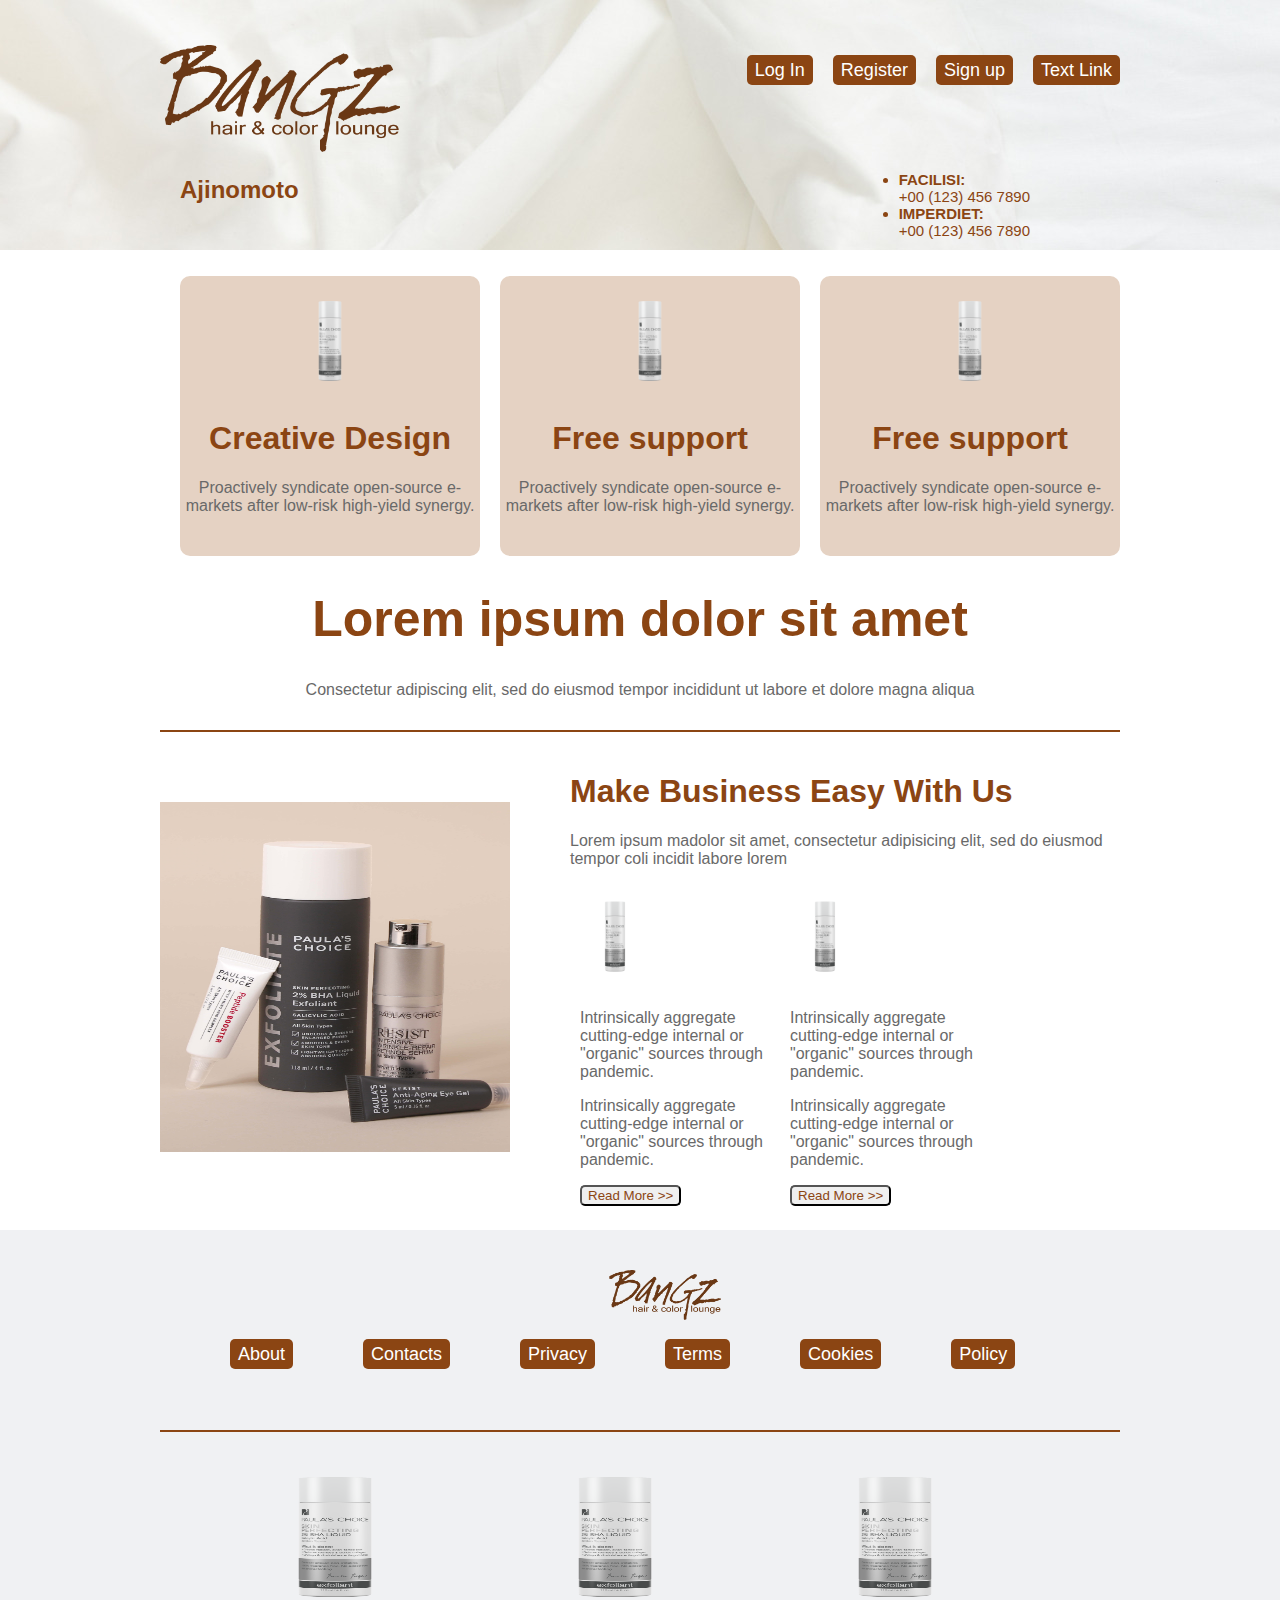
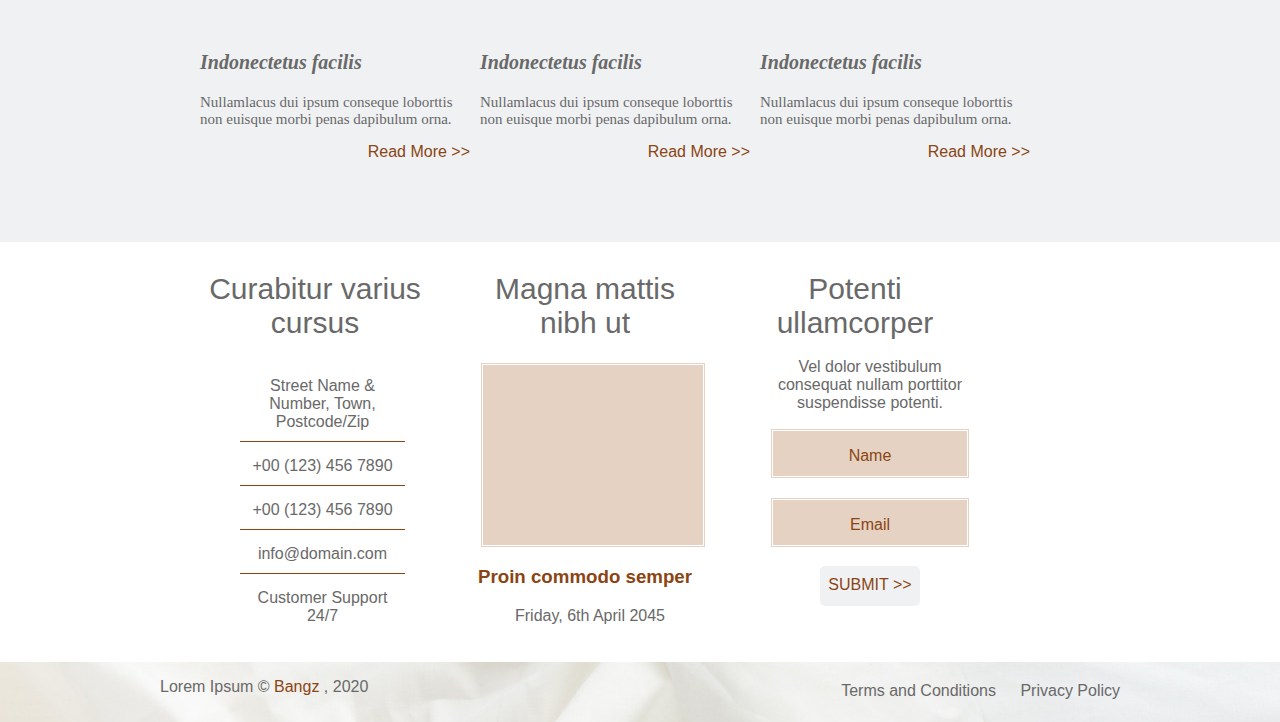
<file: index.html>
<!doctype html>
<html>
<head>
<link rel="stylesheet" type="text/css" href="style.css">
<meta charset="utf-8">
<title> Homework </title>
</head>
 <body>

<div class="wrapper">
                <div class="header">    
		            <div class="top-header">
				         <div class="container">
					           <div class="top-header">
						               <div class="logo">
							            <img src="bangz-logo-brown.png" alt="logo" width="240px">
                                       </div>                                      
						               <div class="right-menu">
							            <ul class="nav">
                                        
							            <li>
								        <a href="#"> Log In</a>
							             </li>
                                         
								      <li>
								     <a href="#">Register </a>
							         </li>
                                     <li>
                                     <a href="#"> Sign up</a>
                                     </li>                                     
                                      <li>
                                     <a href="#"> Text Link</a>
                                     </li>
                                     </ul>
                                      </div>
                                 </div>
                          </div>
                
<!-- top header-->
               <div class="clear"></div>   
               <div class="bottom-header">
                               <div class="container">
                                        <div class="bottom-header">
                                         <div class="header-left">
											 <h2> Ajinomoto </h2>
                                          </div>    
                                          <div class="header-right">                            
                                        <ul class="ulike">
                                        <li><strong>Facilisi:</strong><br>
                                           +00 (123) 456 7890</li>
                                        <li><strong>Imperdiet:</strong><br>
                                           +00 (123) 456 7890</li>
                                         </ul>
                                         </div> 
				                      </div>    
                            </div>    
				    </div>
  <!-- bottom-header-->
    
  <!--header-->
                 
  
   <div class="content">
	         <div class="container">
               
                    <div class="colums">
     	             <img src="hinh/dung-dich-paulas-choice-skin-perfecting-2-bha-liquid-118ml.png" width="80px"> 
                     <h1> Creative Design        </h1>
                     <p class="amater"> Proactively syndicate open-source e-markets after low-risk high-yield synergy. </p>
                     </div>
                     <div class="colums"> 
                     <img src="hinh/dung-dich-paulas-choice-skin-perfecting-2-bha-liquid-118ml.png" alt="hinh giua" width="80px"> 
                      <h1>Free support
                      </h1>
				      <p>Proactively syndicate open-source e-markets after low-risk high-yield synergy.
				      </p>
                     </div>
			         <div class="colums"> 
                     <img src="hinh/dung-dich-paulas-choice-skin-perfecting-2-bha-liquid-118ml.png" alt="hinh giua" width="80px"> 
                    <h1>Free support
                    </h1>
				     <p>Proactively syndicate open-source e-markets after low-risk high-yield synergy.
				    </p>
                     </div>
 
   	            </div>
	</div>
	<!-- content-->
                
      <div class="clear"></div>
              <div class="banner">
         			 <div class="container">
						         <div class="banner-left">
								 <h1 class="bobo">Lorem ipsum dolor sit amet</h1>
								 <p> Consectetur adipiscing elit, sed do eiusmod tempor incididunt ut labore et dolore magna aliqua  </p>
							       </div>
						   	       
                          </div>         
	             </div>

<!-- banner -->
						
		<div class="demo" >
		      			<div class="container">
                                <div class="demos">
								<div class="cloud">
							     <img src="bha-paula-choice-2.jpg" alt="mobile 2" width="350px" height="350px"> 
							    </div>
								  <div class="boss">
									<h1>Make Business Easy With Us
									</h1>
									<p>Lorem ipsum madolor sit amet, consectetur adipisicing elit, sed do eiusmod tempor coli incidit labore lorem
									</p>
                                   
									<div class="wood ">
									<img src="hinh/dung-dich-paulas-choice-skin-perfecting-2-bha-liquid-118ml.png" width="70px">
										<p> Intrinsically aggregate cutting-edge internal or "organic" sources through pandemic.
									</p>
										<p> Intrinsically aggregate cutting-edge internal or "organic" sources through pandemic.
									</p>
										<button> <a href="#"> Read More >> </a></button>   
									</div>
									<div class="wood ">
									<img src="hinh/dung-dich-paulas-choice-skin-perfecting-2-bha-liquid-118ml.png" width="70px">
										<p>Intrinsically aggregate cutting-edge internal or "organic" sources through pandemic.
									</p>
										<p> Intrinsically aggregate cutting-edge internal or "organic" sources through pandemic.
									</p>
								    <button> <a href ="#"> Read More >> </a> </button>
									</div>	
                                    </div>					 
	   					        </div>	
                               </div> 	
<!-- demo-->
      <div class="clear"></div>
      <div class="product">
           <div class="container">
                                  <div class="do">
                                    <img src="bangz-logo-brown.png" width:150px; height="50px">
                       			       
                                        <div class="sale">
                                        
							             <ul class="buy">
                                         <li>
								         <a href="#"> About </a>
							             </li>
                                         <li>
								         <a href="#"> Contacts </a>
							             </li>
                                         <li>
                                         <a href="#"> Privacy </a>
                                         </li>                                     
                                         <li>
                                         <a href="#"> Terms </a>
                                         </li>
                                           <li>
                                         <a href="#"> Cookies </a>
                                         </li>
                                           <li>
                                         <a href="#"> Policy </a>
                                         </li>
                                         </ul>
                                         
                                      </div>                            
                               
              				                					
                    </div>      
            </div>
           
      </div>   
 <!--product-->    
  <div class="middle"> 
               <div class="three-columns">
		    <div class="columns">
			<img src="hinh/dung-dich-paulas-choice-skin-perfecting-2-bha-liquid-118ml.png">
			<div class="text">
				<p class="title">Indonectetus facilis</p>
				<p>Nullamlacus dui ipsum conseque loborttis non euisque morbi penas dapibulum orna.</p>
				<a href="#" class="readmore">Read More >> </a>
			</div>
		</div>
<!--		colum 1-->
		<div class="columns">
			<img src="hinh/dung-dich-paulas-choice-skin-perfecting-2-bha-liquid-118ml.png">
			<div class="text">
				<p class="title">Indonectetus facilis</p>
				<p>Nullamlacus dui ipsum conseque loborttis non euisque morbi penas dapibulum orna.</p>
				<a href="#" class="readmore">Read More >> </a>
			</div>
		</div>
<!--		colum 2-->
		<div class="columns">
			<img src="hinh/dung-dich-paulas-choice-skin-perfecting-2-bha-liquid-118ml.png">
			<div class="text">
				<p class="title">Indonectetus facilis</p>
				<p>Nullamlacus dui ipsum conseque loborttis non euisque morbi penas dapibulum orna.</p>
				<a href="#" class="readmore">Read More >> </a>
			</div>
		</div>
<!--		colum 3-->
	</div>   
    </div>   
<!-- no name -->
<div class="price">
      <div class="container">
	           <div class="top-price">
					     <div class="top">
						 <p class="name">Curabitur varius cursus</p>
						 </div>
					     
                         <div class="bottom">
						 <ul>
							<li>Street Name & Number, Town, Postcode/Zip </li>
							<li>+00 (123) 456 7890</li>
							<li>+00 (123) 456 7890</li>
							<li>info@domain.com</li>
							<li style="border: none;">Customer Support 24/7</li>
						</ul>
				        </div>
                </div>
                <div class="top-price">
					     <div class="toop">
						 <p class="name"> Magna mattis nibh ut </p>
						 </div>
					     <div class="bebmw">
                          <div class="botttom">
                          </div>
						                          
                         <div class="bebos">
                         <h3 style="color:saddlebrown"> Proin commodo semper
                         </h3>
                         <p> Friday, 6th April 2045
                         </p>
                         </div>
                         </div>
                </div>
                <div class="top-price">
					     <div class="toop">
						 <p class="name"> Potenti ullamcorper </p>
						 </div>
                         
					     <div class="local">
                         <p>Vel dolor vestibulum consequat nullam porttitor suspendisse potenti.
                         </p>
                         </div>
                         <div class="toyota">
                         <p style="color:saddlebrown"> Name
                         </p>
						 </div>
                         <br/>
                         <div class="bought">
                         <p style="color:saddlebrown"> Email
                         </p>
                         </div>
                         <br/>
                         <div class="button">
                         <a href="#" class="readmore"> SUBMIT >> </a> 
                       </div>
                </div>
          
       </div>                            
</div>  
            
<!--price-->
<div class="clear"></div>
           <div class="footer">
					<div class="container">
						<p style="float: left;"> Lorem Ipsum © <span style="color: saddlebrown">  Bangz </span>, 2020</p>
						<div class="term" style="float: right;padding-top:20px;">
						    <a href="#">Terms and Conditions</a>
							<a href="#">Privacy Policy</a>
						</div>

					</div>
				</div>
         
		</div>
	</div>
</div>
</div>


</body>
</html>
</file>
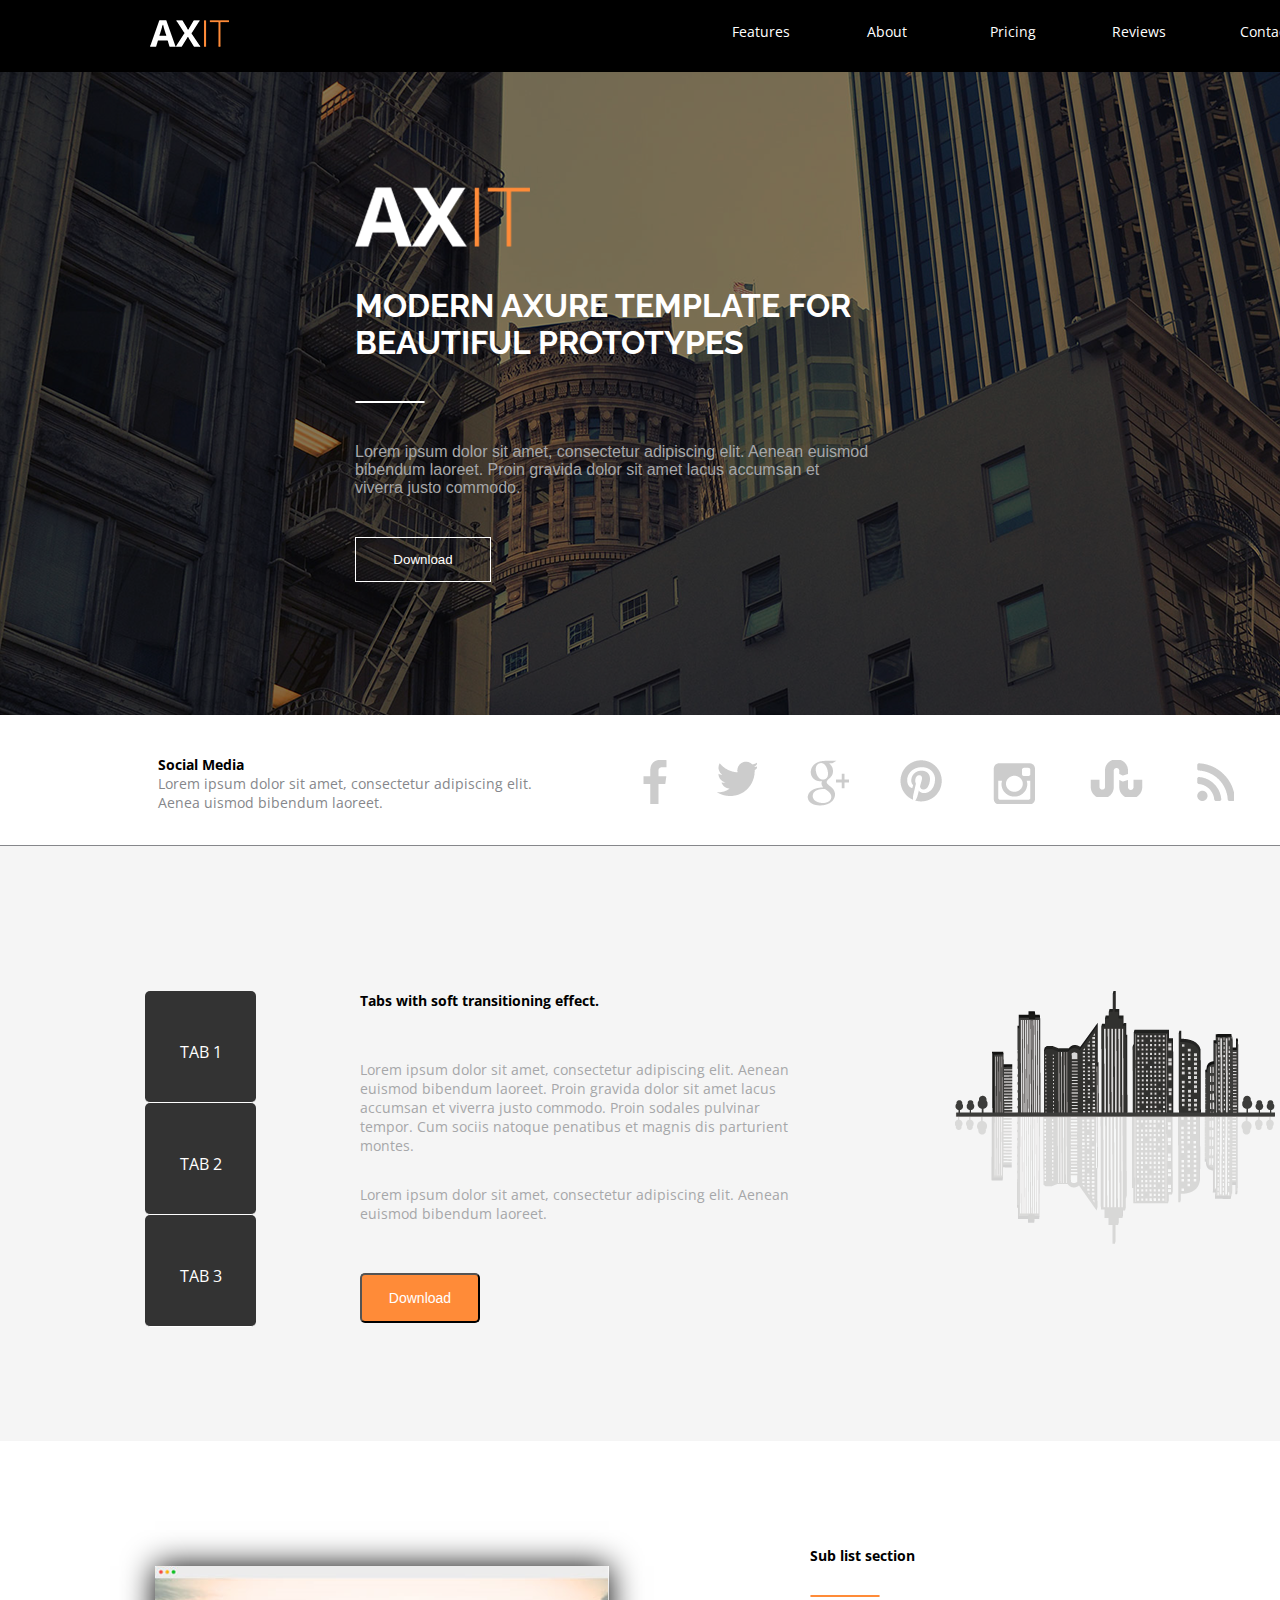
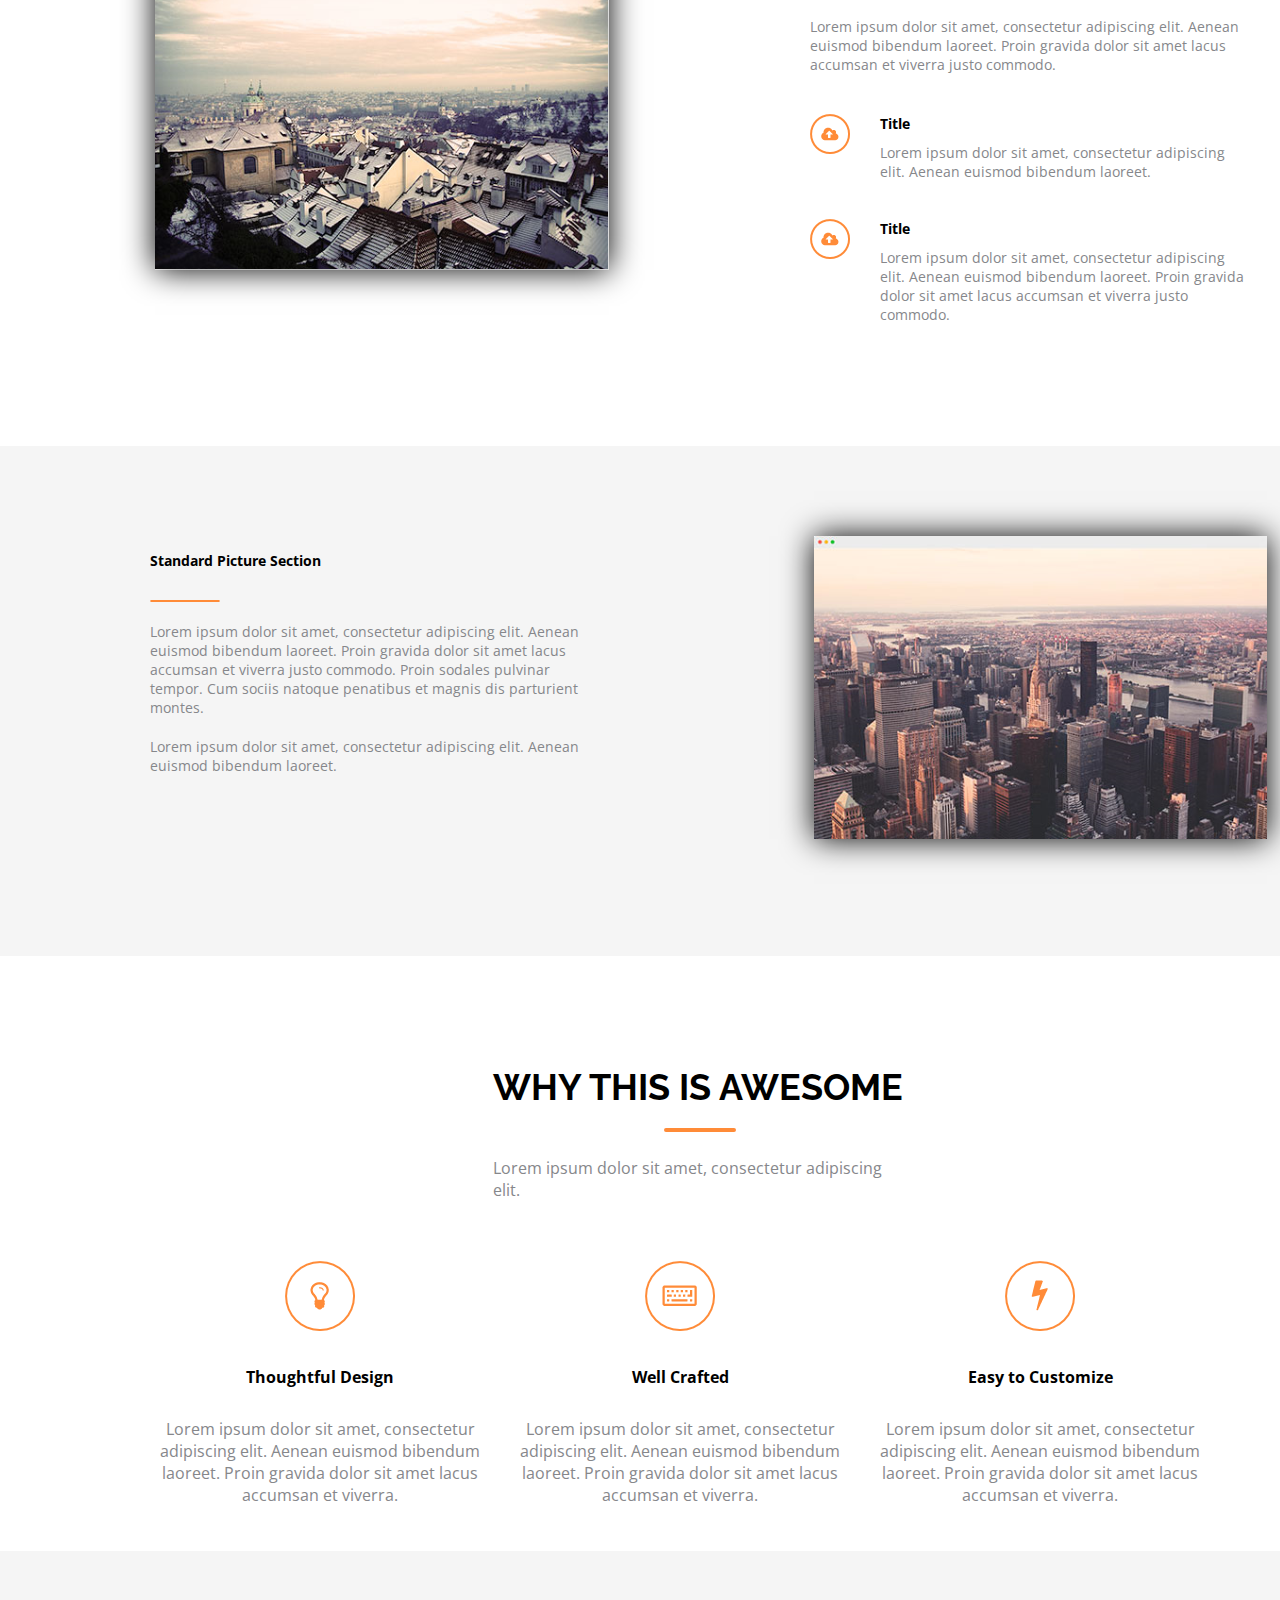
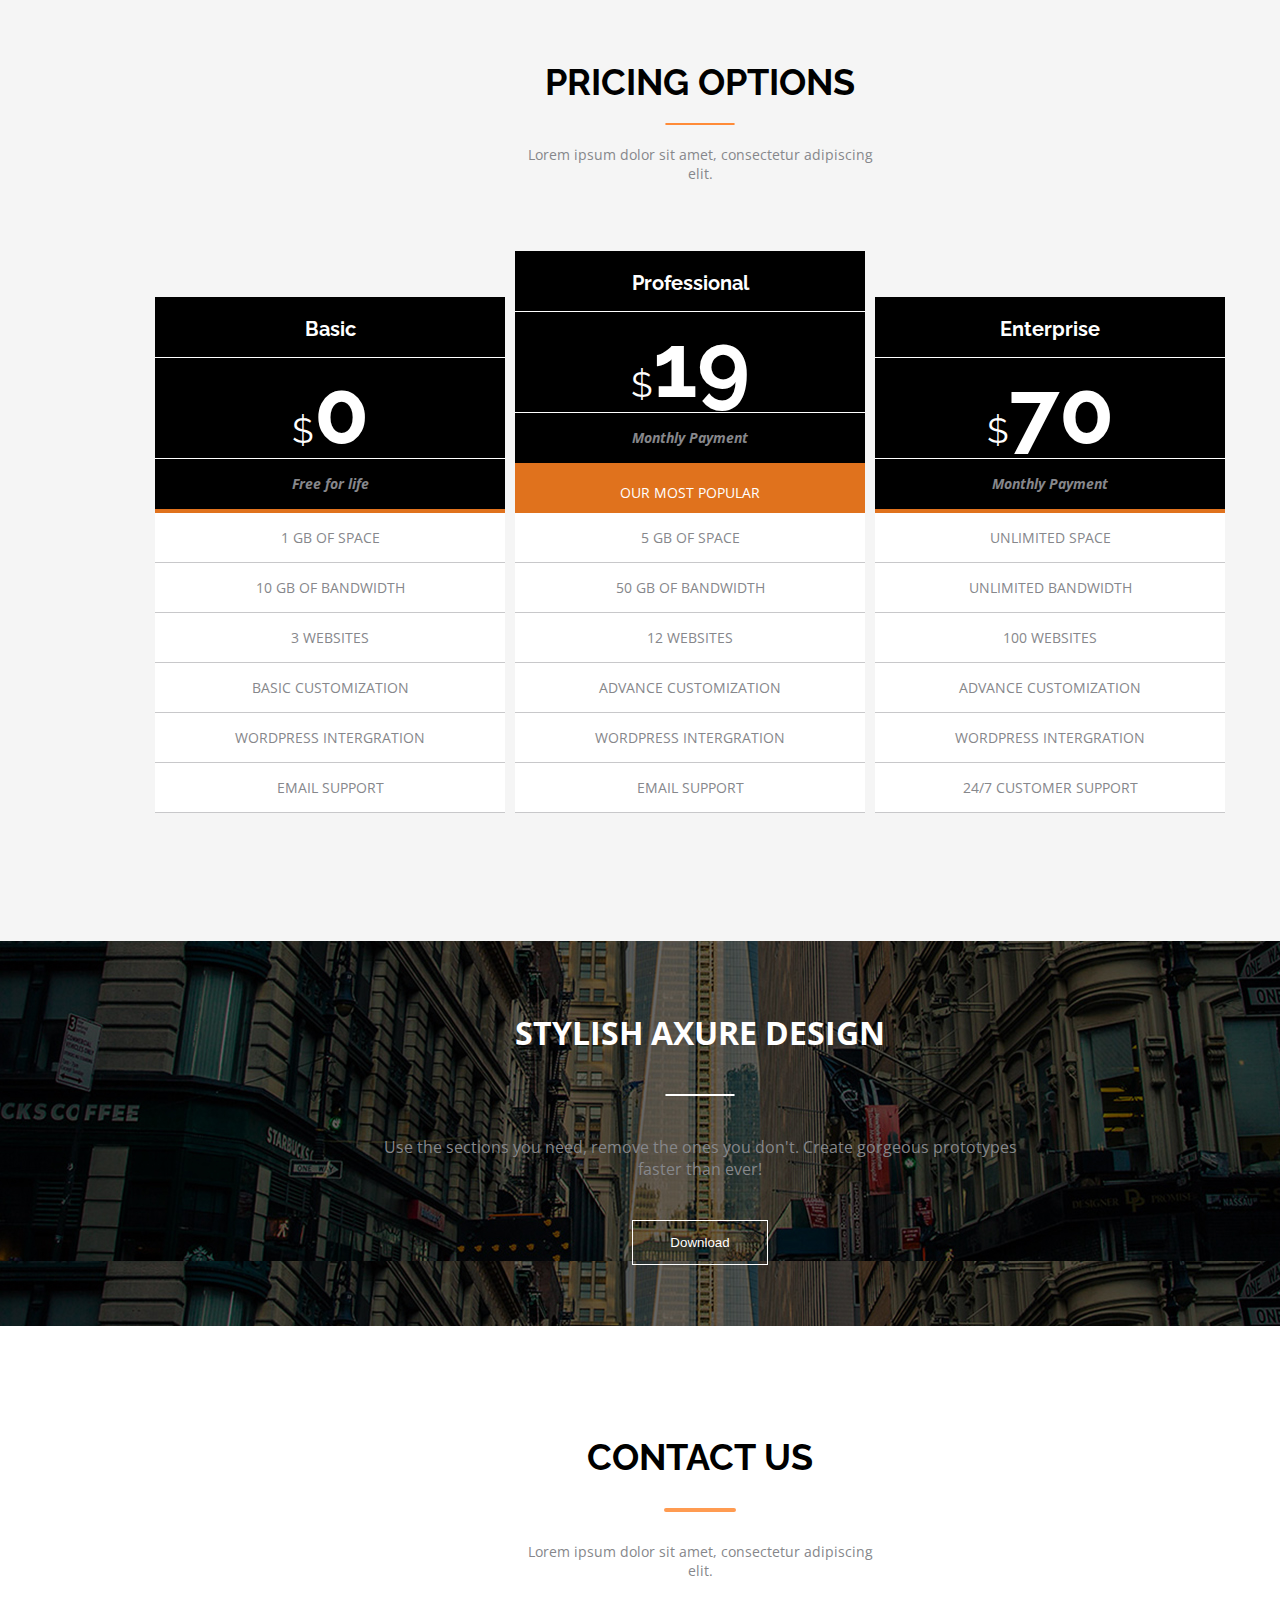
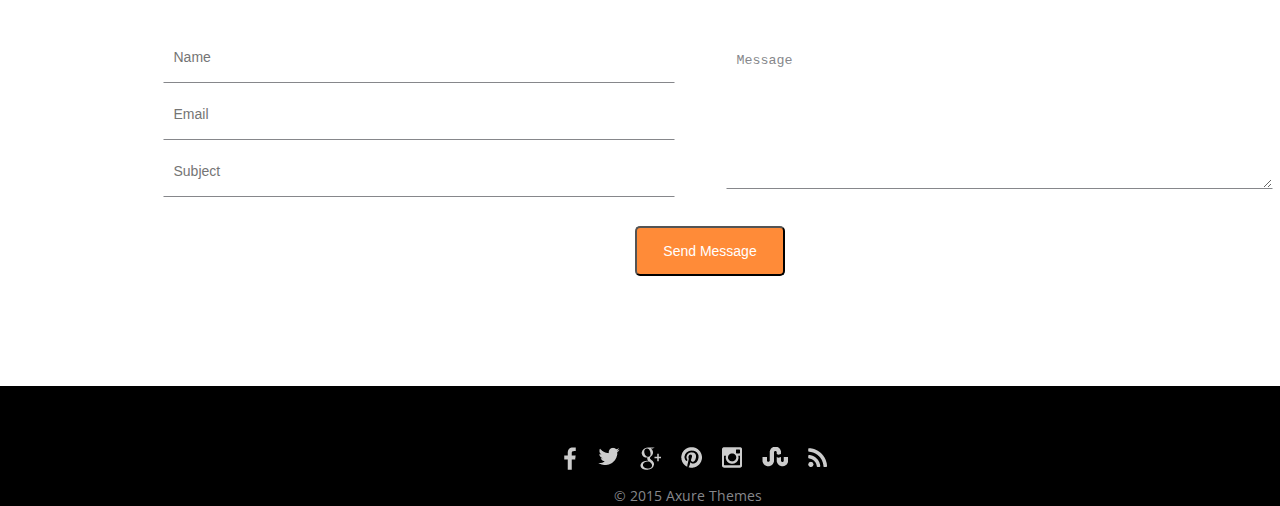
<file: cat HTML/index.html>
<!doctype html>
<html>
<head>
<meta charset="utf-8">
<title>Bai Tap Cuoi Mon</title>
	<link rel="stylesheet" href="style.css" type="text/css">
	<link href="https://fonts.googleapis.com/css?family=Raleway&display=swap" rel="stylesheet">
	<link href="https://fonts.googleapis.com/css?family=Open+Sans&display=swap" rel="stylesheet">
</head>

<body>
	<div id="wrapper">
	    <div class="header">
			<div class="top-header">
			<div class="logo">
				<a href="#"><img src="hinh/logo.png" alt="logo"></a>
			</div>
<!--			End logo-->
			<div class="menu">
				<ul>
					<li><a href="#">Features</a></li>
					<li><a href="#">About</a></li>
					<li><a href="#"> Pricing</a></li>
					<li><a href="#"> Reviews</a></li>
					<li><a href="#"> Contact</a></li>
				</ul>
			</div>
<!--			End Menu-->
			</div>
<!--			End top-header-->
			
			<div class="banner">
				<div class="banner-content">
					<a href="#"><img src="hinh/logo1.png" alt="logo"></a>
				<h1>MODERN AXURE TEMPLATE FOR BEAUTIFUL PROTOTYPES</h1>	
				<div class="line">
				</div>
				<p>Lorem ipsum dolor sit amet, consectetur adipiscing elit. Aenean
                     euismod bibendum laoreet. Proin gravida dolor sit amet lacus
                      accumsan et viverra justo commodo.</p>	
				<button> <a href="#">Download </a></button>
			</div>
<!--				End banner-content-->
			</div>	
			
<!--			End banner-->
		</div>
<!--		End Header-->
	    <div class="social">
              <div class="social-frame">
	          <div class="social-media">
				  <p class="sub"><b> Social Media</b> </p>
                  <p> Lorem ipsum dolor sit amet, consectetur adipiscing elit.  Aenea uismod bibendum laoreet.</p> 
	          </div>
	          <div class="social-icon">
          	      <ul>
					  <li><a href="#"><img src="hinh/Axit-PSD_01.png" alt="facebook" > </a> </li>
					  <li><a href="#"><img src="hinh/Axit-PSD_09.png" alt="twitter" > </a> </li>
	          	   <li><a href="#"><img src="hinh/Axit-PSD_03.png" alt="google"></a> </li>
	          	   <li><a href="#"><img src="hinh/Axit-PSD_12.png" alt="pint" ></a> </li>
	          	   <li><a href="#"><img src="hinh/Axit-PSD_05.png" alt="insta" ></a> </li>
	          	   <li><a href="#"><img src="hinh/Axit-PSD_15.png" alt="icon"></a> </li>
	          	   <li><a href="#"><img src="hinh/Axit-PSD_07.png" alt="wifi" ></a> </li>
				  </ul>
	          </div>
			</div>
<!--			End social frame-->
		</div>
<!--	End social-->
		<div class="tabs">
		    <div class="tabs-content">
		        <div class="three-tab">
		        	<div class="first-tab">
						<p><a href="#"> TAB 1</a></p>
		        	</div>
		        	<div class="first-tab">
		        		<p><a href="#"> TAB 2</a></p>
		        	</div>
		        	<div class="first-tab">
		        		<p><a href="#"> TAB 3</a></p>
		        	</div>
		        </div>
<!--		    	end three tab-->
		        <div class="tab-text">
					<p class="tab1"> <b>Tabs with soft transitioning effect.</b></p>
		        	<p class="tab2"> Lorem ipsum dolor sit amet, consectetur adipiscing elit. Aenean        euismod 
                       bibendum laoreet. Proin gravida dolor sit amet lacus accumsan et viverra 
                       justo commodo. Proin sodales pulvinar tempor. Cum sociis natoque 
                       penatibus et magnis dis parturient montes.</p>
	                <p>Lorem ipsum dolor sit amet, consectetur adipiscing elit. Aenean euismod 
                       bibendum laoreet.</p>
					<button><a href="#">Download</a></button>   
		        </div>
<!--		        end tab-text-->
	             
		         <div class="picture">
					 <a href="#"><img src="hinh/hinh 4.png" alt="picture"></a>
		        </div>			
		    </div>
<!--		    end tabs-content-->
		</div>
<!--		End Tabs-->
		<div class="Sub">
		    <div class="sub-content">	
		        <div class="sub-picture">      
					<a href="#"><img src="hinh/hinh 1.png" alt="house">	</a>
				</div>
<!--            end sub-picture-->
	            <div class="sub-text">
					<p><b><span style="color:black">Sub list section</span></b></p>
                    <div class="line"></div>
                    <p>Lorem ipsum dolor sit amet, consectetur adipiscing elit. Aenean 
                        euismod bibendum laoreet. Proin gravida dolor sit amet lacus 
                          accumsan et viverra justo commodo.</p>
                          
                    <div class="title">
						<a href="#"><img src="hinh/Axit PSD.png" alt="icon"></a>
                    	<div class="title-text">
							<p><b><span style="color:black">Title</span></b></p>
                    	<p class="textp">Lorem ipsum dolor sit amet, consectetur adipiscing elit. 
                         Aenean euismod bibendum laoreet.</p>
						</div>
<!--                       title text-->
                    </div>
                     <div class="title">
                         
						 <a href="#"><img src="hinh/Axit PSD.png" alt="icon"></a>
						 
<!--                   	 icon-border-->
                    	 <div class="title-text">
							 <p><b><span style="color:black">Title</span></b></p>
                    	<p class="textp">Lorem ipsum dolor sit amet, consectetur adipiscing elit. 
                           Aenean euismod bibendum laoreet. Proin gravida dolor 
                            sit amet lacus accumsan et viverra justo commodo.</p>
						 </div>
<!--                        title-text-->
                    </div>     
	            </div>	    	
		    </div>
<!--		    end sub-content-->
		</div>
<!--		End Sub-->
		<div class="standard">
		      <div class="standard-content">
		      	<div class="standard-text">
		      		<p><b><span style="color:black">Standard Picture Section</span></b></p>
		      		<div class="line"></div>
		      		<p class="standard1">Lorem ipsum dolor sit amet, consectetur adipiscing elit. Aenean 
                       euismod bibendum laoreet. Proin gravida dolor sit amet lacus accumsan 
                       et viverra justo commodo. Proin sodales pulvinar tempor. Cum sociis 
                       natoque penatibus et magnis dis parturient montes.</p>
	      	        <p>Lorem ipsum dolor sit amet, consectetur adipiscing elit. Aenean euismod 
                       bibendum laoreet.</p>
		      	</div>
		      	<div class="standard-picture">
					<a href="#"><img src="hinh/hinh 2 .png" alt="standard"></a>
		      	</div>
<!--		      	standard picture-->
		      </div>
<!--		      standard-content-->
		</div>
<!--		End Standard-->
		<div class="why">
		   <div class="why-content">
		   	<div class="top-why">
				<h1><span style="color:black">WHY THIS IS AWESOME</span></h1>
		   		<div class="line"></div>
		   		<p>Lorem ipsum dolor sit amet, consectetur adipiscing elit.</p>
		   	</div>
<!--		   	top why-->
	        <div class="bottom-why">
	        	<div class="why-colums">
					<a href="#"><img src="hinh/new1.png" alt="icon1"></a>
					<p><b> <span style="color:black">Thoughtful Design</span></b></p>
	        		<p>Lorem ipsum dolor sit amet, consectetur adipiscing 
                       elit. Aenean euismod bibendum laoreet. Proin gravida 
					   dolor sit amet lacus accumsan et viverra.</p>
	        	</div>
	        	<div class="why-colums">
					<a href="#"><img src="hinh/new2.png" alt="icon2"></a>
					<p><b> <span style="color:black">Well Crafted</span></b></p>
	        		<p>Lorem ipsum dolor sit amet, consectetur adipiscing 
                       elit. Aenean euismod bibendum laoreet. Proin gravida 
					   dolor sit amet lacus accumsan et viverra.</p>
	        	</div>
	        	<div class="why-colums">
					<a href="#"><img src="hinh/new3.png" alt="icon3"></a>
					<p><b> <span style="color:black">Easy to Customize</span></b></p>
	        		<p>Lorem ipsum dolor sit amet, consectetur adipiscing 
                       elit. Aenean euismod bibendum laoreet. Proin gravida 
					   dolor sit amet lacus accumsan et viverra.</p>
	        	</div>
	        </div>
		   </div>
		</div>
<!--		end why-->
		<div class="price">
		<div class="price-content">
			<div class="top-price">
				<h1> PRICING OPTIONS</h1>
		   		<div class="line"></div>
		   		<p>Lorem ipsum dolor sit amet, consectetur adipiscing elit.</p>
			</div>
<!--			end top price-->
	        <div class="price-bottom">
	        	<div class="threecolums">
	        		    <div class="colums-top">
						 <p class="name"><b>Basic</b></p>
						 
						 <p class="free">$<b><span style="font-size: 90px">0</span></b></p>
							<p class="life"><b><i>Free for life</i></b></p>

						 </div>
					     
                         <div class="colums-bottom">
						 <ul>
							<li>1 GB OF SPACE </li>
							<li>10 GB OF BANDWIDTH</li>
							<li>3 WEBSITES</li>
							<li>BASIC CUSTOMIZATION</li>
							<li>WORDPRESS INTERGRATION</li>
							 <li><span style="border-bottom:none">EMAIL SUPPORT</span></li>
						</ul>
				        </div>
				        
	        	</div>
<!--	        	three colums-->
        <div class="threecolums-extra">
	        		    <div class="colums-top">
						 <p class="name"><b>Professional</b></p>
						 
						 <p class="free">$<b><span style="font-size: 90px">19</span></b></p>
							<p class="love"><b><i>Monthly Payment</i></b></p>
                          <p class="extra">OUR MOST POPULAR</p>  
						 </div>
					     
                         <div class="colums-bottom">
						 <ul>
							<li>5 GB OF SPACE </li>
							<li>50 GB OF BANDWIDTH</li>
							<li>12 WEBSITES</li>
							<li>ADVANCE CUSTOMIZATION</li>
							<li>WORDPRESS INTERGRATION</li>
							 <li><span style="border-bottom:none">EMAIL SUPPORT</span></li>
						</ul>
				        </div>
				        
	        	</div>
	        	
	        	<div class="threecolums">
	        		    <div class="colums-top">
						 <p class="name"><b>Enterprise</b></p>
						 <p class="free">$<b><span style="font-size: 90px">70</span></b></p>
						 <p class="life"><b><i>Monthly Payment</i></b></p>

						 </div>
					     
                         <div class="colums-bottom">
						 <ul>
							<li>UNLIMITED SPACE </li>
							<li>UNLIMITED BANDWIDTH</li>
							<li>100 WEBSITES</li>
							<li>ADVANCE CUSTOMIZATION</li>
							<li>WORDPRESS INTERGRATION</li>
							 <li><span style="border-bottom:none">24/7 CUSTOMER SUPPORT</span></li>
						</ul>
				        </div>
				        
	        	</div>
	        </div>
<!--	        price bottom-->
		</div>
		</div>
<!--		End Price-->
		<div class="stylish">
		 <div class="stylish-content">
				<h1>STYLISH AXURE DESIGN</h1>	
				<div class="line">
				</div>
				<p>Use the sections you need, remove the ones you don't.  Create gorgeous prototypes faster than ever!</p>	
				<button> <a href="#">Download </a></button>
			</div>
		</div>
<!--		End Stylish-->
		<div class="contact">
		        <div class="contact-content">
		          <div class="contact-top">
				  <h1>CONTACT US</h1>	
				  <div class="line">
				  </div>
				  <p>Lorem ipsum dolor sit amet, consectetur adipiscing elit.</p>	
				  </div>
<!--	        contact top-->
		        <div class="contact-bottom">
		             <div class="frame">
		                                <div class="frame-left">
		        	                    <input class="name"  type="text" placeholder="Name" required/> 
			                             		      
			                            <input class="email" type="text" placeholder="Email" required/>  
			                            <input class="subject" type="text" placeholder="Subject" required/> 
				                        
										</div>
<!--		                             frame left -->
			                             <div class="frame-right">
			                             <textarea rows = "10" cols = "65" name = "description">
										 Message 
                                         </textarea>
										 </div>
<!--										 frame right	               -->
					   </div>
<!--	              frame-->
		           <button> <a href="#"> Send Message </a></button>
		         </div>
<!--		        contact-bottom-->	         

		  </div>
<!--		end contact content-->
	       </div>
<!--	end contact-->
    
    <div class="footer">
	    <div class="footer-content">
	    <div class="social">
	    	<ul>
					  <li><a href="#"><img src="hinh/social icon/facebook.png" alt="facebook" > </a> </li>
					  <li><a href="#"><img src="hinh/social icon/icon2.png" alt="twitter" > </a> </li>
	          	   <li><a href="#"><img src="hinh/social icon/icon 3.png" alt="google"></a> </li>
	          	   <li><a href="#"><img src="hinh/social icon/icon 4.png" alt="pint" ></a> </li>
	          	   <li><a href="#"><img src="hinh/social icon/icon 5.png" alt="insta" ></a> </li>
	          	   <li><a href="#"><img src="hinh/social icon/icon 6.png" alt="icon"></a> </li>
	          	   <li><a href="#"><img src="hinh/social icon/icon 7.png" alt="wifi" ></a> </li>
				  </ul>
		    </div>
	    	<div class="copyright">
	    	<p> © 2015 Axure Themes</p>
			</div>
	    </div>
		</div>
<!--		footer-->
	
	    

	</div>
<!--	end wrapper-->
</body>
</html>
</file>
<file: style.css>
@charset "utf-8";
/* CSS Document */

body{
  font-family: "Arial";
  margin:0;
  height: auto;
  color:dimgrey;
  width: 100%; 	
}
.clear{
	clear: both;
}
.header{
	background-image:url(hinh/utro-kofe-cosmetics-ladies-macaroons-marshmallow-kosmetika-m.jpg);
	height:250px;
	
}
.top-header {
	height: 190px;
	
}
.container{
	width: 960px;
	height: 100%;
	margin: auto;
	  
}
.top-header {
	height: 60px;
	padding-top:20px;
	}

    .logo {
	float:left;
    padding-top:5px
	
    
}
    .right-menu {
	float: right;
}

.nav {
	float: left;	
    margin:0;
	 padding:0; 
	 list-style:none;
}

.nav li {
	padding-top: 20px;
	padding-left: 20px;
	float: left;
}
	
.nav>li>a {
	text-decoration: none;
	color:white;;
	font-size: 18px;
	background-color:saddlebrown;
	border-radius: 5px;
	padding:5px 8px
}

.bottom-header{
   height: 100px;
}

.header-left{
    float: left;
	margin-left:20px;
	color:saddlebrown;
}
.header-right{
	margin-right: 90px;
	font-size:15px;
	text-transform:uppercase;
	list-style:none;
	float: right;
	}
.header-right>ul>li{
	color:saddlebrown;
	}	

.button{
 background-color: white;
}

.content{
	margin-top: 0px;
	padding-top:20px;
	height: 270px;
	
}
.colums{
	background-color:#e5d2c3;
	width:300px;
	height:280px;
	float: left;
	margin-left: 20px;
	text-align: center;
	border-radius:10px;
}

.colums>h1{
color:saddlebrown;
}

.colums>.p{
	color:dimgrey;
	margin-top:15px;
}

.colums>h1{
    margin-top:15px;
}

.colums>img{
	padding-top:5px;
}

.content>.colums>img{
	margin-top: 10px;
}

.banner{
	height: 130px;
	margin-top: 30px;
	text-align: center;
}

.banner-left{
	color:saddlebrown;
}

.banner-left>p{
	color:dimgrey;
}

.banner-left>h1{
	font-size:50px;
}

.demo{
	margin-top:10px;
	 height:480px;
	width: 100%;
	
}

.demos{
	border-top: 2px solid saddlebrown;
}

.cloud{
	margin-top: 70px;
	height:360px;
	text-align:center;
	float:left;
	width:350px;
}

.boss{
	margin-top: 20px;
	width:550px;
	float:right;
	height:420px;
	color:saddlebrown;
}

.boss>p{
	color: dimgrey;
}

.wood {
	width:200px;
	height:60px;
	float: left;
	color: dimgrey;
	margin-left: 10px;
}

.wood>button{
	
	color:saddlebrown;
	border-radius:5px;
}

.wood>button>a{
	color: saddlebrown;
	text-decoration: none;
}
.product{
	 background-color:#f0f1f3;	
}
.do {

 width: 960px;
 text-align: center;
 margin-top: 20px;
 height:200px;
 display: inline-block;
 border-bottom: 2px solid saddlebrown;
 left: 50%;
 top: 50%;
 display:block;
}
.do>img{
	padding-top:40px;
	margin-left:50px;
}
.buy {
	width:900px;
	float: left;	
    margin: 0;
	 padding:0; 
	 list-style:none;	 
    
}
.buy>li{
	padding-top: 20px;
	padding-left: 20px;
	float: left;
	 margin-left:40px;
	
	}
	
.buy>li>a {
	margin-left: 10px;
	text-decoration: none;
	color:white;;
	font-size: 18px;
	background-color:saddlebrown;
	border-radius: 5px;
	padding:5px 8px
}
.middle{
	background-color:#f0f1f3;
}
.three-columns{
	
	width: 900px;
	height: 400px;
	margin:0 auto 0 auto;
	padding-top: 10px;
}
.three-columns>.columns{
	width:270px;
	height: 350px;
	text-align: center;
	float:left;
	margin-left: 10px;
}
.three-columns>.columns>img{
	width: 95%;
	height: 180px;
	margin-top:5px;
	transition-duration: 0.5s;
	
}
.three-columns>.columns>img:hover{
	width: 100%;
}
.three-columns>.columns>.text{
	text-align: left;
	float: right;
}
.three-columns>.columns>.text>.title{
	color:dimgrey;
	font-style: italic;
	font-size: 20px;
	font-weight: bold;
	font-family: custom-font;
}
.three-columns>.columns>.text>p{
	color:dimgrey;
	font-size: 15px;
	font-family: custom-font1;
}
.three-columns>.columns>.text>.readmore{
	float: right;
	color: saddlebrown;
	text-decoration: none;
}
.price{
	height: 400px;
	text-align: center;
	margin-bottom: 10px;
}
.top-price{
	width:250px;
	height: 370px;
	text-align: center;
	float:left;
	margin-left: 20px;
	
}

.top{
	margin-left: 20px;
    height: 70px;
}

 .name{
	font-size:30px;
	margin-bottom: 10px;
}

.bottom{
	height:260px;
	margin-left: 20px;
	padding-top:20px;
	
	
}

.bottom>ul{
list-style: none;
margin: 0;	
}

.bottom>ul>li{
	margin-right:25px;
    padding-top: 10px;
	padding-bottom:10px;
	border-bottom: 1px solid saddlebrown;
    margin-top:5px;
}
.toop{
  margin-left: 20px;
  height: 70px;	
}

.bebmw{
	height:290px;
	margin-left: 20px;
	padding-top:20px;
	
}

.botttom {
	    border-style: double;
        border-color: white;
		width:  220px;
		height: 180px;
		background:#e5d2c3;
		margin-left: 10px;
    }
	
.bebos>p{
margin-left:10px;
}
.local{
	margin-left: 50px;
}
.toyota{
	    border-style: double;
        border-color: white;
		
		height: 45px;
		background:#e5d2c3;
		margin-left: 50px;
}
.bought{
	border-style: double;
        border-color: white;
		
		height: 45px;
		background:#e5d2c3;
		margin-left: 50px;
}
.button{
	margin-left: 100px;
	width:100px;
	height:30px;
	color: saddlebrown;
	text-decoration: none;
	background-color: #f0f1f3;
	border-radius:5px;
	padding-top:10px;

}
.button .readmore{
	color: saddlebrown;
	text-decoration: none;
}

.footer {
	margin-top: 10px;
	height: 60px;
	background-image:url(hinh/utro-kofe-cosmetics-ladies-macaroons-marshmallow-kosmetika-m.jpg);
	color: dimgrey;

}
.footer>p{
	padding-top: 20px;
}

.term a {
	margin-left: 20px;
	color: dimgrey;
	text-decoration: none;
}
</file>
<file: cat HTML/style.css>
*{
	padding: 0;
	margin:0;
}

body{
 font-family: 'Open Sans', sans-serif;	
}
#wrapper{
	width:1400px;
	height: auto;
	margin: 0 auto;
	background-color: brown;
}
.header{
	width:1400px;
	height:715px;
	background-color:antiquewhite;
	
}
.top-header{
	width:1400px;
	height:72px;
}
.logo{
	width:50%;
	Height:72px;
	background-color: black;
	float: left;
}
.header .logo img{
	margin-left: 150px;
	margin-top: 20px;
}
.menu{
	width: 50%;
	height:72px;
	background-color: black;
	float: right;
	
}
.menu ul{
	list-style: none;
	
}
.menu ul li{
	display: inline-block;
	width: 120px;
	height: 60px;
	border: 1px solid transparent;
	text-align: center;
	line-height: 60px;
	transition: 0.5s;
	
}
.menu ul li:hover{
	border-color: white;
	border-radius: 45px;
	cursor: pointer;
}
.menu ul li:hover a{
	color: aliceblue;
}
.menu ul li a{
	text-decoration: none;
	color: white;
	font-size:14px;
	
}
.banner{
	width: 1400px;
	height: 643px;
	background-image: url(hinh/hinhnen.png);

}
.banner-content{
	width:514px;
	height: 395px;
	margin-left: 355px;
	padding-top: 115px;
}
.banner-content img{
	margin-bottom: 35px;
}
.banner-content h1{
	color: white;
	font-family: 'Raleway', sans-serif;
}

.line{
	border: 1px solid white;
	width: 68px;
	margin-top: 40px;
	border-radius: 4px;
}
.banner-content p{
	margin-top: 40px;
	color: #a6a7a9;
	font-family: 'Raleway light', sans-serif;
	font-size: 16px;
}
.banner-content button{
	border: 1px solid transparent;
	margin-top: 40px;
	display: inline-block;
	width:136px;
	height: 45px;
	background: none;
	border-color: white;
	transition: 0.5s;
	
}
.banner-content button:hover{
	border-color: darkorange;
	cursor: pointer;
	box-shadow: 0px 3px 3px white;
	 
}
.banner-content button a{
	text-align:center;
	color: White;
	text-decoration: none;
	
}
/*end header*/
.social{
	width:1400px;
	height:110px;
	background-color: white;
	border-bottom: 1px solid #86878b;
	box-shadow: 0px 3px 3px black;
	padding-top: 20px;
}
.social-frame{
	width: 1085px;
	height:75px;
	background-color: white;
	margin: 0 auto;
}
.social-media{
	width: 35%;
	color: #86878b;
	font-size: 14px;
	float: left;
	height: 75px;
	margin-top: 20px;
}
.social-media .sub{
	color: black;
	font-size: 14px;
}
.social-icon{
	width: 60%;
	height: 75px;
	float: right;	
	margin-top: 25px;
}

.social-icon ul{
	list-style: none;
}

.social-icon ul li{
	display: inline-block;
	float: left;	
	margin-left: 50px;
}

/*end social*/
.tabs{
	width:1400px;
	height: 450px;
	background-color: #f5f5f5;
	padding-top: 145px;
}
.tabs-content{
	width:1110px;
	height: 340px;
	margin: 0 auto;
	position: relative;
	}
.three-tab{
	width:111px;
	height: 336px;
	border-radius: 5px;
	position: absolute;
	float: left;
}
.first-tab{
	width:111px;
	height: 111px;
	transition: 0.5s;
	cursor: pointer;
	display: inline-block;
	text-align: center;
	background-color:#333333;
	color: white;
	border-bottom: 1px solid white;
	border-radius: 5px;
	}
.first-tab:hover{
	background-color: #ff8b38;
}
.first-tab p{
	margin-top: 50px;
}
.first-tab a{
	color: white;
	text-decoration: none;
}
.tab-text{
	width: 440px;
	height: 315px;
	margin-left: 215px;
	color: #a6a7a9;
	float: left;
	font-size: 14px;
	
}
.tab-text .tab1{
	margin-bottom: 50px;
	font-size: 14px;
	color: black;
}
.tab-text .tab2{
	margin-bottom: 30px;
	
}
.tab-text button{
	width: 120px;
	height: 50px;
	background-color: #ff8b38;
	border-radius: 5px;
	font-size:14px;
	transition: 0.5s;
	margin-top: 50px;
	text-align: center;
	
}
.tab-text button:hover{
	background-color: gold;
	color: white;
	cursor: pointer;
}
.tab-text button a{
	color: white;
	text-decoration: none;
}
/*end tab text*/

.tabs-content .picture{
	width:300px;
	height: 255px;
	float: right;
	
}
/*end tab*/
.Sub{
	width:1400px;
	height: 500px;
	background-color: #ffffff;
	padding-top:105px;
}
.sub-content{
	width:1090px;
	height: 360px;
	background-color: #FFFFFF;
	margin: 0 auto;
    color: #86878b;
	font-size: 14px;
}


.sub-content .sub-picture img{
	box-shadow: 0px 0px 30px black;
	margin-top: 20px;
	float: left;
}
.sub-content .line{
	border: 1px solid #ff8b38;
	width: 68px;
	margin-top: 30px;
	border-radius: 4px;
	margin-bottom: 20px;
}
.sub-content .sub-text{
	float: right;
	width:435px;
	height: 355px;
	
}
.title{
	width:435px;
	height: 65px;
	margin-top: 40px;
}

.title img{
	float: left;
}	


.title-text{
	width: 365px;
	height: 65px;
	float: right;
}
.title-text .textp{
	margin-top: 10px;
}

.standard{
	width:1400px;
	height: 420px;
	background-color: #f5f5f5;
	padding-top: 90px;
	}
.standard-content{
	width:1130px;
	height: 300px;
}
.standard-text{
	width: 430px;
	height: 215px;
	float: left;
	margin-top: 15px;
	margin-left: 150px;
	font-size: 14px;
	color: #86878b;
}
.standard-text .line{
	border: 1px solid #ff8b38;
	width: 68px;
	margin-top: 30px;
	border-radius: 4px;
	margin-bottom: 20px;
}
.standard-text .standard1{
	margin-bottom: 20px; 
}
.standard .standard-picture{
	width:28%;
	float: right;	
}
.standard-picture img{
	box-shadow: 0px 0px 30px black;
}
.why{
	width: 1400px;
	height:485px;
	background-color: white;
	padding-top: 110px;
	color: #86878b;
}
.why-content{
	width: 1120px;
	height: 385px;
	margin: 0 auto;
}
.why-content .top-why{
	margin: 0 auto;
	width:415px;
	height:110px;
}
.why-content .top-why h1{
   font-family: 'Raleway', sans-serif;
	font-size: 36px;
}
.why-content .top-why .line{
	border: 2px solid #ff8b38;
	width: 68px;
	border-radius: 4px;
	margin: 20px auto;
	margin-bottom: 25px;
}
.bottom-why{
	width: 1120px;
	height: 200px;
	margin-top: 85px;
}
.why-colums{
	width: 360px;
	height: 200px;
	text-align: center;
	margin: 0 auto;
	float: left;
	
}
.why-colums p{
	margin-top: 30px;
}
/*end why*/
.price{
	width: 1400px;
	height:880px;
	background-color: #f5f5f5;
	padding-top: 110px;
	text-align: center;
}
.price-content{
	width: 1110px;
	height: 680px;
	margin: 0 auto;
}
.price-content .top-price{
	width: 365px;
	height: 105px;
	margin: 0 auto;
}
.price-content .top-price h1{
	font-family: 'Raleway', sans-serif;
	font-size: 36px;
}
.price-content .top-price .line{
	border: 1px solid #ff8b38;
	width: 68px;
	border-radius: 4px;
	margin: 20px auto;
}
.price-content .top-price p{
	color:#86878b;
	font-size: 14px;
	font-family: 'Open Sans', sans-serif;
}
/*top price*/
.price-bottom{
	width:1110px;
	height: 490px;
    text-align: center;
	font-size: 14px;
}
.price-bottom .threecolums{
	width: 350px;
	float: left;
	margin-left: 10px;
	height: auto;	
	margin-top: 131px;
}
.price-bottom .threecolums .colums-top{
	height: auto;
	color: white;
	width: 350px;
	background-color: black;
}
.price-bottom .threecolums .colums-top .name{
	border-bottom: 1px solid white;
	padding-top: 20px;
	font-family: 'Raleway', sans-serif;
	font-size: 20px;
	height: 40px;
}
.price-bottom .threecolums .colums-top .free{
	border-bottom: 1px solid white;
	background-color: black;
	font-family: 'Raleway', sans-serif;
	font-size: 35px;
	height: 100px;
	}
.price-bottom .threecolums .colums-top .life{
	font-family: 'Open Sans', sans-serif;
	border-bottom: 4px solid #E0721D;
	font-size:14px;
	height:35px;
	padding-top: 15px;
	color: #86878b;
}
.price-bottom .threecolums-extra{
    width: 350px;
	float: left;
	margin-left: 10px;
	height: auto;	
	margin-top: 85px;
}
.price-bottom .threecolums-extra .colums-top .love{
	font-family: 'Open Sans', sans-serif;
	border-bottom: 20px solid #E0721D;
	font-size:14px;
	height:35px;
	padding-top: 15px;
	color: #86878b;
}
.price-bottom .threecolums-extra .colums-top .extra{
	font-family: 'Open Sans', sans-serif;
	font-size: 14px;
	height:30px;
	padding-top: 0px;
	color: white;
	background-color: #E0721D;
}
.price-bottom .threecolums-extra .colums-top{
	height: auto;
	color: white;
	width: 350px;
	background-color: black;
}
.price-bottom .threecolums-extra .colums-top .name{
	border-bottom: 1px solid white;
	padding-top: 20px;
	font-family: 'Raleway', sans-serif;
	font-size: 20px;
	height: 40px;
}
.price-bottom .threecolums-extra .colums-top .free{
	border-bottom: 1px solid white;
	background-color: black;
	font-family: 'Raleway', sans-serif;
	font-size: 35px;
	height: 100px;
	}
.price-bottom .threecolums-extra .colums-top .life{
	font-family: 'Open Sans', sans-serif;
	border-bottom: 4px solid #E0721D;
	font-size:14px;
	height:35px;
	padding-top: 15px;
	color: #86878b;
}
.price-bottom .threecolums .colums-bottom{
	width:350px;
	heigth:250px;
	background-color: white;

}

.price-bottom .threecolums .colums-bottom ul{
	list-style: none;
	background-color: white;
	padding: 0;
	margin: 0;
	
}
.price-bottom .threecolums .colums-bottom ul li{
	border-bottom: 1px solid #c8c8ca;
    font-size: 14px;
	color: #86878b;
	padding-top: 15px;
	padding-bottom: 15px;
}
.price-bottom .threecolums-extra .colums-bottom{
	width:350px;
	heigth:250px;
	background-color: white;

}

.price-bottom .threecolums-extra .colums-bottom ul{
	list-style: none;
	background-color: white;
	padding: 0;
	margin: 0;
	
}
.price-bottom .threecolums-extra .colums-bottom ul li{
	border-bottom: 1px solid #c8c8ca;
    font-size: 14px;
	color: #86878b;
	padding-top: 15px;
	padding-bottom: 15px;
}

.stylish{
	width: 1400px;
	height:315px;
	background-image:url(hinh/nen.jpg);
	padding-top: 70px;
}
.stylish-content{
	width:665px;
	height: 185px;
	margin: 0 auto;
	text-align: center;
}
.stylish-content h1{
	color: white;
	margin: 0 auto;
}

.stylish .line{
	border: 1px solid white;
	width: 68px;
	margin: 40px auto;
	border-radius: 4px;
}
.stylish-content p{
	margin: 0 auto;
	color: #86878b;
}
.stylish-content button{
	border: 1px solid transparent;
	margin: 40px auto;
	display: inline-block;
	width:136px;
	height: 45px;
	background: none;
	border-color: white;
	transition: 0.5s;
	color: white;
}
.stylish-content button:hover{
	border-color: darkorange;
	cursor: pointer;
	box-shadow: 0px 3px 3px white;
	 
}
.stylish-content button a{
	text-align:center;
	color: White;
	text-decoration: none;
	
}
.contact{
	width: 1400px;
	height: 550px;
	background-color: white;
	padding-top: 110px;
}
.contact .contact-content{
	width:1135px;
	height: 445px;
	margin: 0 auto;
	text-align: center;
}
.contact-content .contact-top{
	width:370px;
	height: 110px;
	margin: 0 auto;
}
.contact-content .contact-top h1{
	color: black;
	margin: 0 auto;
	font-family: 'Raleway', sans-serif;
	font-size: 36px;
}

.contact-content .contact-top .line{
	border: 2px solid #ff9b51;
	width: 68px;
	margin: 30px auto;
	border-radius: 4px;
}
.contact-content .contact-top p{
	font-size: 14px;
	color: #86878b;
	font-family: 'Open Sans', sans-serif;
}
/*contact top*/
.contact-content .contact-bottom{
	width:1155px;
	height: auto;
	margin-top: 80px;
	
}
.contact-content .contact-bottom .frame{
	width: 1130px;
	height: 200px;
	color:  #86878b;
	font-family: 'Open Sans', sans-serif;
	padding-left: 10px;
}
.contact-content .contact-bottom .frame .frame-left{
	width: 40%;
	height: 200px;
	text-align: left;
	float:left;
	margin-left: 20px;
	
}
.contact-content .contact-bottom .frame .name{
	width: 500px;
	height: 50px;
	margin-top: 5px;
	font-size: 14px;
	color: #86878b;
	border: 1px solid transparent;
	border-bottom: 1px solid #86878b;
	float: left;
	padding-left: 10px;
	}
.contact-content .contact-bottom .frame .email{
	width: 500px;
	height: 50px;
	margin-top: 5px;
	font-size: 14px;
	color: #86878b;
	border: 1px solid transparent;
	border-bottom: 1px solid #86878b;
	float: left;
	padding-left: 10px;
	}
.contact-content .contact-bottom .frame .subject{
	width: 500px;
	height: 50px;
	margin-top: 5px;
	font-size: 14px;
	color: #86878b;
	border: 1px solid transparent;
	border-bottom: 1px solid #86878b;
	float: left;
	padding-left: 10px;
	}
.contact-content .contact-bottom .frame .frame-right{
	text-align: left;
	float: right;
	
}

.contact-content .contact-bottom .frame textarea{
	float: right;
	text-align: left;
	border: 1px solid transparent;
	border-bottom: 1px solid #86878b;
	padding-top: 2px;
	padding-left: 10px;
	color:  #86878b;
	margin-top: 9px;
}
.contact-content .contact-bottom .frame p{
	text-align: left;
	font-size: 14px;
}

.contact-content .contact-bottom button{
	width: 150px;
	height: 50px;
	background-color: #ff8b38;
	border-radius: 5px;
	font-size:14px;
	transition: 0.5s;
	margin: 0 auto;
	text-align: center;
	color: white;
	}
.contact-content .contact-bottom button:hover{
	background-color: gold;
	color: white;
	cursor: pointer;
}
.contact-content .contact-bottom button a{
	color: white;
	text-decoration: none;
}

.footer{
	width:1400px;
	height: 100px;
	background-color: black;
	text-align: center;
	margin: 0 auto;
	padding-top: 20px;	
}
.footer-content{
	width:325px;
	height: 55px;
	margin-left: auto;
	margin-right: auto;
	padding-top: 10px;
	margin: 0 auto;
}
.footer-content .social{
	width: 325px;
	height: 25px;
	margin-top: 10px;
	background-color: black;
	border: 1px solid transparent;
}
.footer-content .social img{
	background-color: black;
}
.footer-content .social ul{
	list-style: none;
	margin-left: 25px;
}

.footer-content .social ul li{
	margin-right: 20px;
	margin-left: auto;
	float: left;
	background-color: black;	
}

.copyright{
	width: 300px;
	height: 15px;
	margin-top: 10px;
	float: left;
}
.footer-content .copyright {
	font-size: 14px;
	color:#86878b;
}

	/* CSS Document */
</file>
